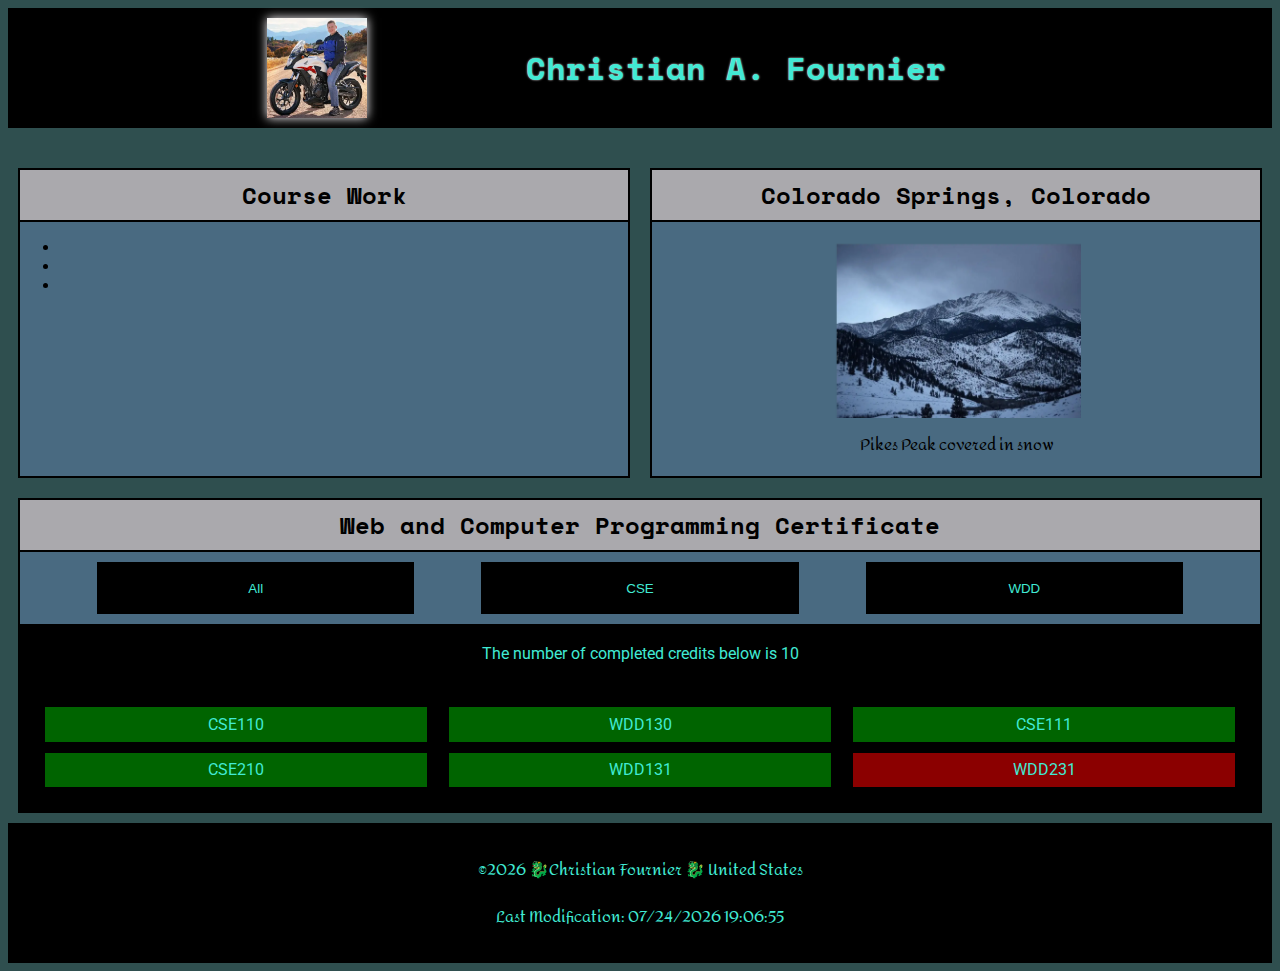
<file: index.html>
<!DOCTYPE html>
<html lang="en">
<head>
    <meta charset="UTF-8">
    <meta name="viewport" content="width=device-width, initial-scale=1.0">
    <title>WDD 231 Assignment 1</title>
    <meta name="title" content="WDD 231 Assignment 1">
    <meta name="author" content="Christian Fournier">
    <meta name="description" content="A simple website to refresh our skills and get ready for the course">
    <meta property="og:title" content="WDD 231 Assignment 2">
    <meta property="og:type" content="website">
    <meta property="og:image" content="https://en.wikipedia.org/wiki/Colorado_Springs,_Colorado#/media/File:CC_COSPRINGS.jpg">
    <meta property="og:url" content="https://cdawg4nier.github.io/wdd231/">
    <meta name="twitter:card" content="https://en.wikipedia.org/wiki/Colorado_Springs,_Colorado#/media/File:CC_COSPRINGS.jpg">
    <meta name="twitter:site" content="@Cdawg4nier">
    <meta name="twitter:creator" content="@Cdawg4nier">
    <meta name="twitter:title" content="WDD 231 Assignment 2">
    <meta name="twitter:description" content="This is an assignment for the WDD 231 course.">
    <meta name="twitter:image" content="https://en.wikipedia.org/wiki/Colorado_Springs,_Colorado#/media/File:CC_COSPRINGS.jpg">
    <link rel="stylesheet" href="styles/main.css">
    <link rel="preconnect" href="https://fonts.googleapis.com">
    <link rel="preconnect" href="https://fonts.gstatic.com" crossorigin>
    <link href="https://fonts.googleapis.com/css2?family=Amita&family=Roboto&family=Space+Mono&display=swap"
        rel="stylesheet">
    <link rel="icon" href="images/favicon.ico">
    <script src="scripts/main.js" defer></script>
</head>
<body>

<header>
    <div id="topBox"> 
        <img src="images/profile.webp" alt="A charming young man on a white and red motorcycle with a blue jacket" height="100">
        <h1>Christian A. Fournier</h1>
    </div>
    <button type="button" id="BurgerMenu" aria-label="Open menu">☰</button>
    <nav>
        <a href="#home">Home</a>
        <a href="#chamber">Chamber</a>
        <a href="#github">GitHub Profile</a>
        <a href="#linkedin">LinkedIn</a>
    </nav>
</header>
<main>
    <dialog id="course-details"></dialog>
    <section id="courseWork">
        <h2>Course Work</h2>
        <div>
            <ul>
                <li> </li>
                <li> </li>
                <li> </li>
            </ul>
        </div>
    </section>
    <section id="hometown">
        <h2>Colorado Springs, Colorado</h2>
        <figure>
            <img src="images/pikespeak.webp" alt="A massive snowy mountain covered in evergreen trees with a dull grey sky" width = "250">
            <figcaption>Pikes Peak covered in snow</figcaption>
        </figure>
    </section>
    <section id="certificateBox">
        <h2>Web and Computer Programming Certificate</h2>
        <div id="filterButtonsBox">
            <button type="button" class="filterButton" id="ShowAll" aria-label="Open menu">All</button>
            <button type="button" class="filterButton" id="ShowCSE" aria-label="Open menu">CSE</button>
            <button type="button" class="filterButton" id="ShowWDD" aria-label="Open menu">WDD</button>
        </div>
        <div id="countBox"> </div>
        <div id="courseDisplayBox">
            <div id="CSE110">CSE 110</div>
            <div id="WDD130">WDD 130</div>
            <div id="CSE111">CSE 111</div>
            <div id="CSE210">CSE 210</div>
            <div id="WDD131">WDD 131</div>
            <div id="WDD231">WDD 231</div>
        </div>
    </section>
</main>
<footer>
    <p> ©<span id="current-year"> </span> 🐉Christian Fournier 🐉 United States</p>
        <p id="last-modified"></p>
</footer>

</body>
</html>
</file>
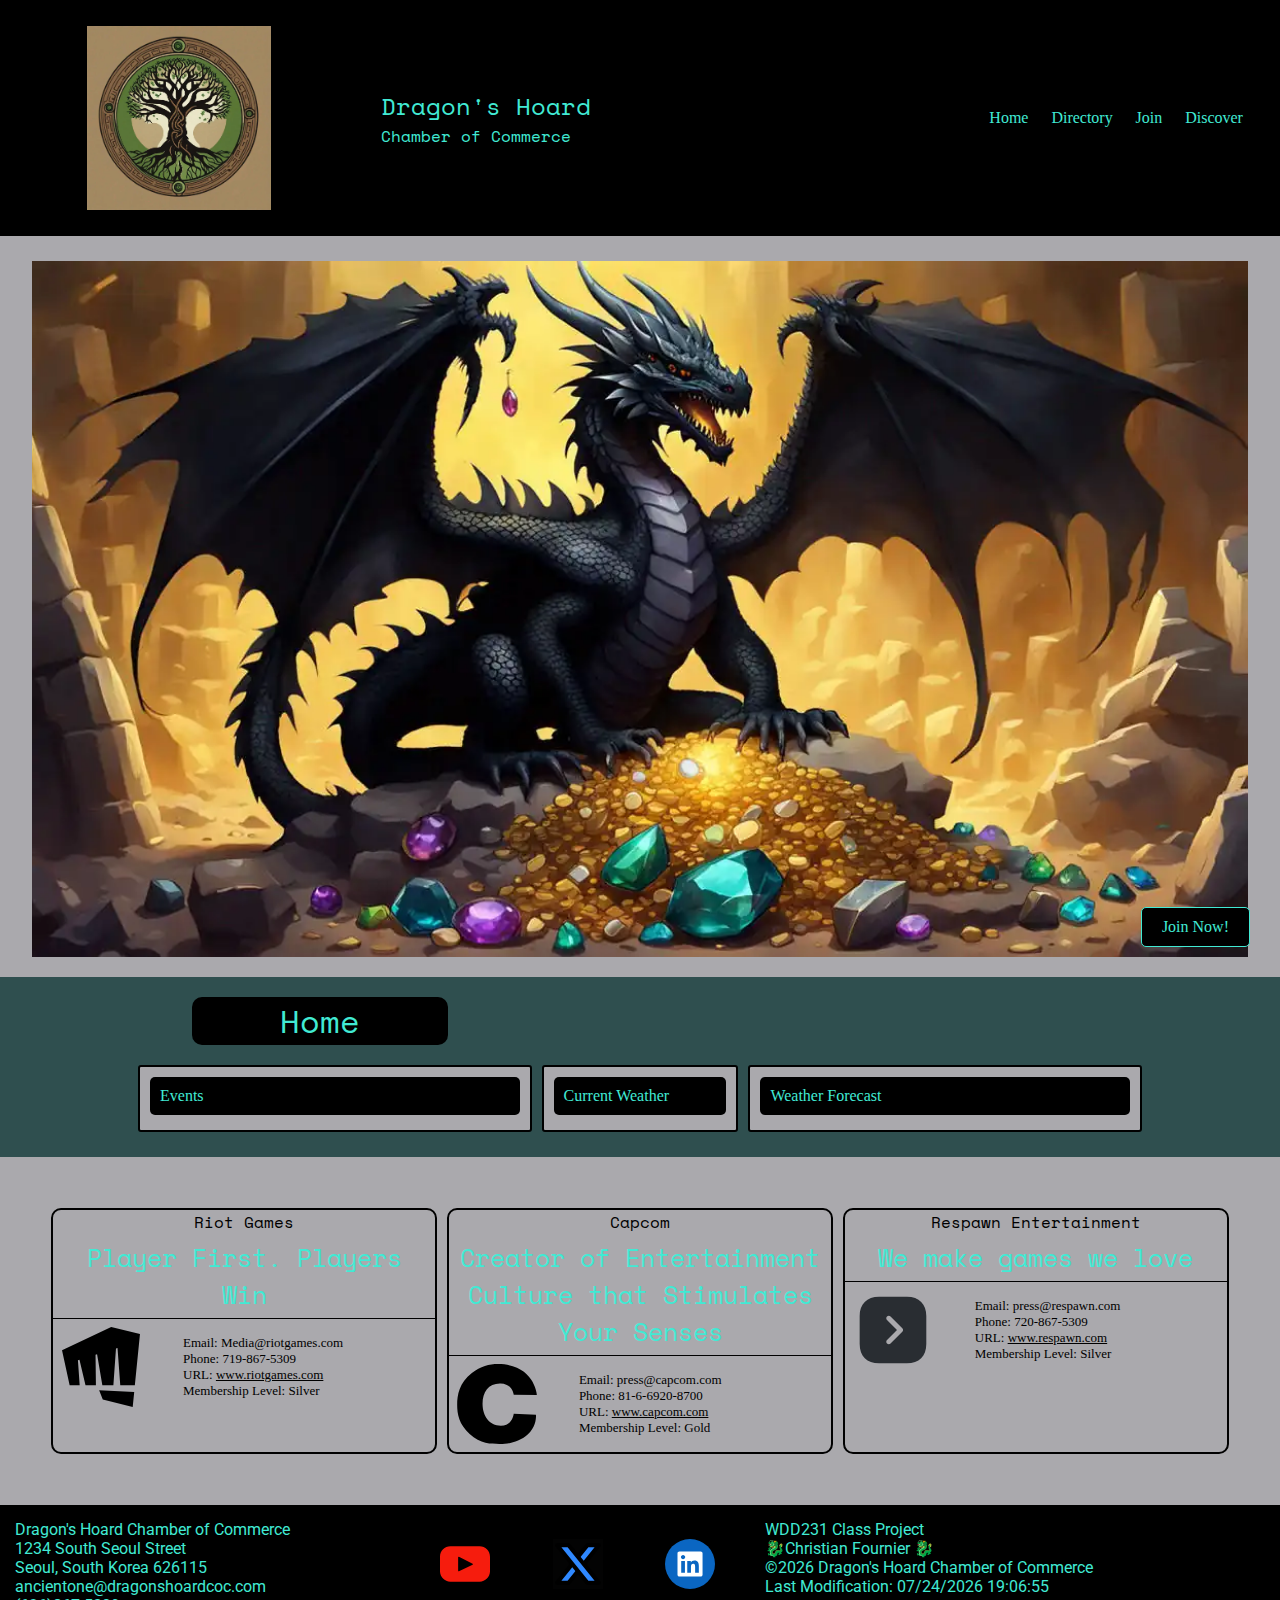
<file: chamber/index.html>
<!DOCTYPE html>
<html lang="en">
<head>
    <meta charset="UTF-8">
    <meta name="viewport" content="width=device-width, initial-scale=1.0">
    <title>WDD 231 Assignment 2 Chamber Directory</title>
    <meta name="title" content="WDD 231 Assignment 2 Chamber Landing Page">
    <meta name="author" content="Christian Fournier">
    <meta name="description" content="The home page for the Chamber website">
    <meta property="og:title" content="WDD 231 Assignment 2 Chamber Home Page">
    <meta property="og:type" content="website">
    <meta property="og:image" content="./images/CoC_Logo.webp">
    <meta property="og:url" content="https://cdawg4nier.github.io/wdd231/chamber/index.html">
    <meta name="twitter:card" content="images/CoC_Logo.webp">
    <meta name="twitter:site" content="@Cdawg4nier">
    <meta name="twitter:creator" content="@Cdawg4nier">
    <meta name="twitter:title" content="WDD 231 Assignment 2 Chamber Home Page">
    <meta name="twitter:description" content="The landing page for the Chamber of Commerce website">
    <meta name="twitter:image" content="images/CoC_Logo.webp">
    <link rel="stylesheet" href="styles/normalize.css">
    <link rel="stylesheet" href="styles/chamber.css">
    <link rel="preconnect" href="https://fonts.googleapis.com">
    <link rel="preconnect" href="https://fonts.gstatic.com" crossorigin>
    <link href="https://fonts.googleapis.com/css2?family=Amita&family=Roboto&family=Space+Mono&display=swap"
        rel="stylesheet">
    <link rel="icon" href="../images/favicon.ico">
    <script src="scripts/index.js" defer></script>
</head>
<body>

    <header>
        <div id="topBox"> 
            <img src="images/CoC_Logo.webp" alt="A black, brown, and green 2d rendition of Yggsdrasil, the world tree" height="100">
            <div>
                <h1>Dragon's Hoard</h1>
                <h2>Chamber of Commerce</h2>
            </div>
        
            <button type="button" id="BurgerMenu" aria-label="Open menu">☰</button>
            <nav>
                <a href="./index.html">Home</a>
                <a href="./directory.html">Directory</a>
                <a href="./join.html">Join</a>
                <a href="./discover.html">Discover</a>
            </nav>
        </div> 
    </header>
    <main>
        
        <div id="callToAction">
            <img id="hero-image" src="images/hero.webp" alt="A picture of a large black dragon sitting on a treasure hoard of gems and gold">
            <a href="./join.html"><p>Join Now!</p></a>
        </div>
        <h3 id="homeLabel">Home</h3>
       <div id="homepageLower">
        <div id="eventsBox"> <h4>Events</h4> </div>
        <div id="currentWeather">
            <h4>Current Weather</h4>
            <p id="currentTemp"></p>
            <p id="currentWeatherDescription"></p>
        </div>
        <div id="weatherForecast">
            <h4>Weather Forecast</h4>
            <div id="threeDayForecast">
                <p id="forecastday1"></p>
                <p id="forecastday2"></p>
                <p id="forecastday3"></p>
            </div>
        </div>
            
        
       </div>
       <div id="showcaseBox">

    </div>
    </main>
    <footer>
        <div id="contactInfoBox">
            <p>Dragon's Hoard Chamber of Commerce</p>
            <p>1234 South Seoul Street</p>
            <p>Seoul, South Korea 626115</p>
            <p>ancientone@dragonshoardcoc.com</p>
            <p>(626)867-5309</p>
        </div>
        <div id="socialIconsBox">
            <a href="https://www.youtube.com/"><img src="images/youtube.svg" alt="youtube logo" width="50"></a>
            <a href="https://x.com/"><img src="images/big-x.svg" alt="x.com logo" width="50"></a>
            <a href="https://www.linkedin.com/"><img src="images/linkedin.svg" alt="LinkedIn logo" width="50"></a>
        </div>
        <div id="personalInfoBox">
            <p>WDD231 Class Project</p>
            <p>🐉Christian Fournier 🐉</p>
            <p> ©<span id="current-year"> </span> Dragon's Hoard Chamber of Commerce</p>
            <p id="last-modified"></p>
        </div>
    </footer>
    
    </body>
</html>
</file>
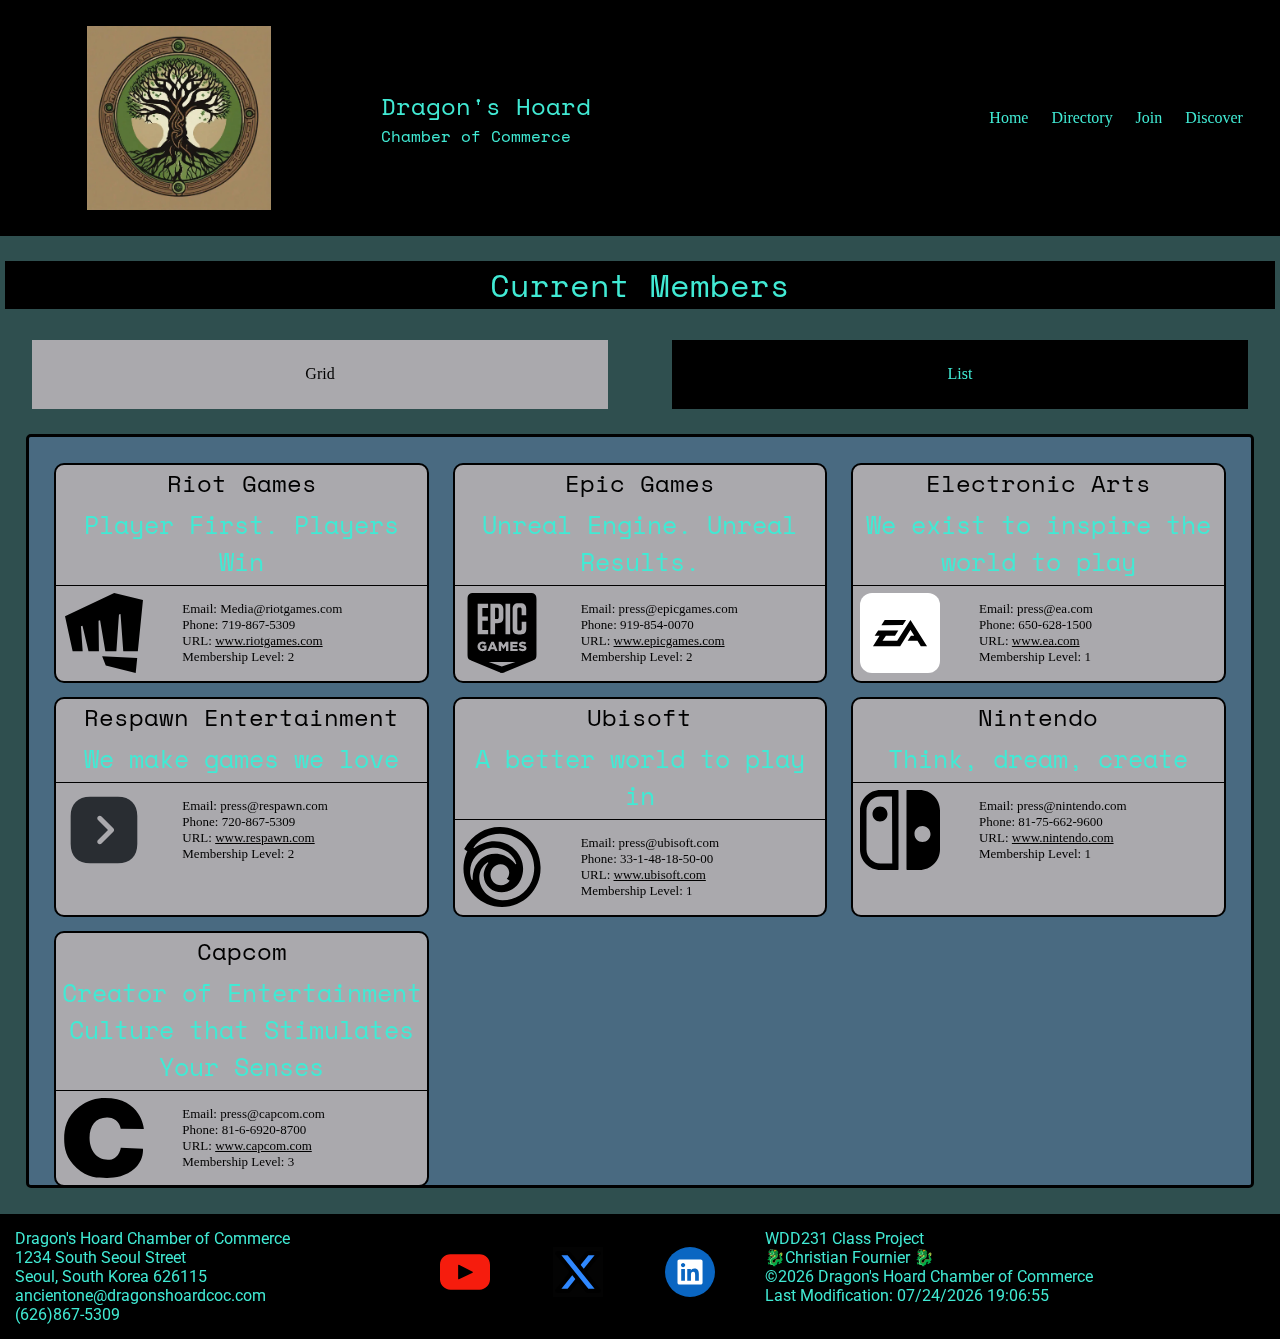
<file: chamber/directory.html>
<!DOCTYPE html>
<html lang="en">
<head>
    <meta charset="UTF-8">
    <meta name="viewport" content="width=device-width, initial-scale=1.0">
    <title>WDD 231 Assignment 2 Chamber Directory</title>
    <meta name="title" content="WDD 231 Assignment 2 Chamber Directory">
    <meta name="author" content="Christian Fournier">
    <meta name="description" content="The directory page for the Chamber website">
    <meta property="og:title" content="WDD 231 Assignment 2 Chamber Directory">
    <meta property="og:type" content="website">
    <meta property="og:image" content="images/CoC_Logo.webp">
    <meta property="og:url" content="https://cdawg4nier.github.io/wdd231/chamber/directory.html">
    <meta name="twitter:card" content="images/CoC_Logo.webp">
    <meta name="twitter:site" content="@Cdawg4nier">
    <meta name="twitter:creator" content="@Cdawg4nier">
    <meta name="twitter:title" content="WDD 231 Assignment 2 Chamber Directory">
    <meta name="twitter:description" content="The directory page for the Chamber website">
    <meta name="twitter:image" content="images/CoC_Logo.webp">
    <link rel="stylesheet" href="styles/normalize.css">
    <link rel="stylesheet" href="styles/chamber.css">
    <link rel="preconnect" href="https://fonts.googleapis.com">
    <link rel="preconnect" href="https://fonts.gstatic.com" crossorigin>
    <link href="https://fonts.googleapis.com/css2?family=Amita&family=Roboto&family=Space+Mono&display=swap"
        rel="stylesheet">
    <link rel="icon" href="../images/favicon.ico">
    <script src="scripts/directory.js" defer></script>
</head>
<body>

    <header>
        <div id="topBox"> 
            <img src="images/CoC_Logo.webp" alt="A black, brown, and green 2d rendition of Yggsdrasil, the world tree" height="100">
            <div>
                <h1>Dragon's Hoard</h1>
                <h2>Chamber of Commerce</h2>
            </div>
        
            <button type="button" id="BurgerMenu" aria-label="Open menu">☰</button>
            <nav>
                <a href="./index.html">Home</a>
                <a href="./directory.html">Directory</a>
                <a href="./join.html">Join</a>
                <a href="./discover.html">Discover</a>
            </nav>
        </div>
    </header>
    <main>
        <h3 id="mainContentLabel">Current Members</h3>
        <div id="buttonBox">
            <button type="button" class ="buttonToggled" id="GridView" aria-label="Grid View">Grid</button>
            <button type="button" id="ListView" aria-label="List View">List</button>
        </div>
        <div id="cards"></div>
    </main>
    <footer>
        <div id="contactInfoBox">
            <p>Dragon's Hoard Chamber of Commerce</p>
            <p>1234 South Seoul Street</p>
            <p>Seoul, South Korea 626115</p>
            <p>ancientone@dragonshoardcoc.com</p>
            <p>(626)867-5309</p>
        </div>
        <div id="socialIconsBox">
            <a href="https://www.youtube.com/"><img src="images/youtube.svg" alt="youtube logo" width="50"></a>
            <a href="https://x.com/"><img src="images/big-x.svg" alt="x.com logo" width="50"></a>
            <a href="https://www.linkedin.com/"><img src="images/linkedin.svg" alt="LinkedIn logo" width="50"></a>
        </div>
        <div id="personalInfoBox">
            <p>WDD231 Class Project</p>
            <p>🐉Christian Fournier 🐉</p>
            <p> ©<span id="current-year"> </span> Dragon's Hoard Chamber of Commerce</p>
            <p id="last-modified"></p>
        </div>
    </footer>
    
    </body>
</html>
</file>
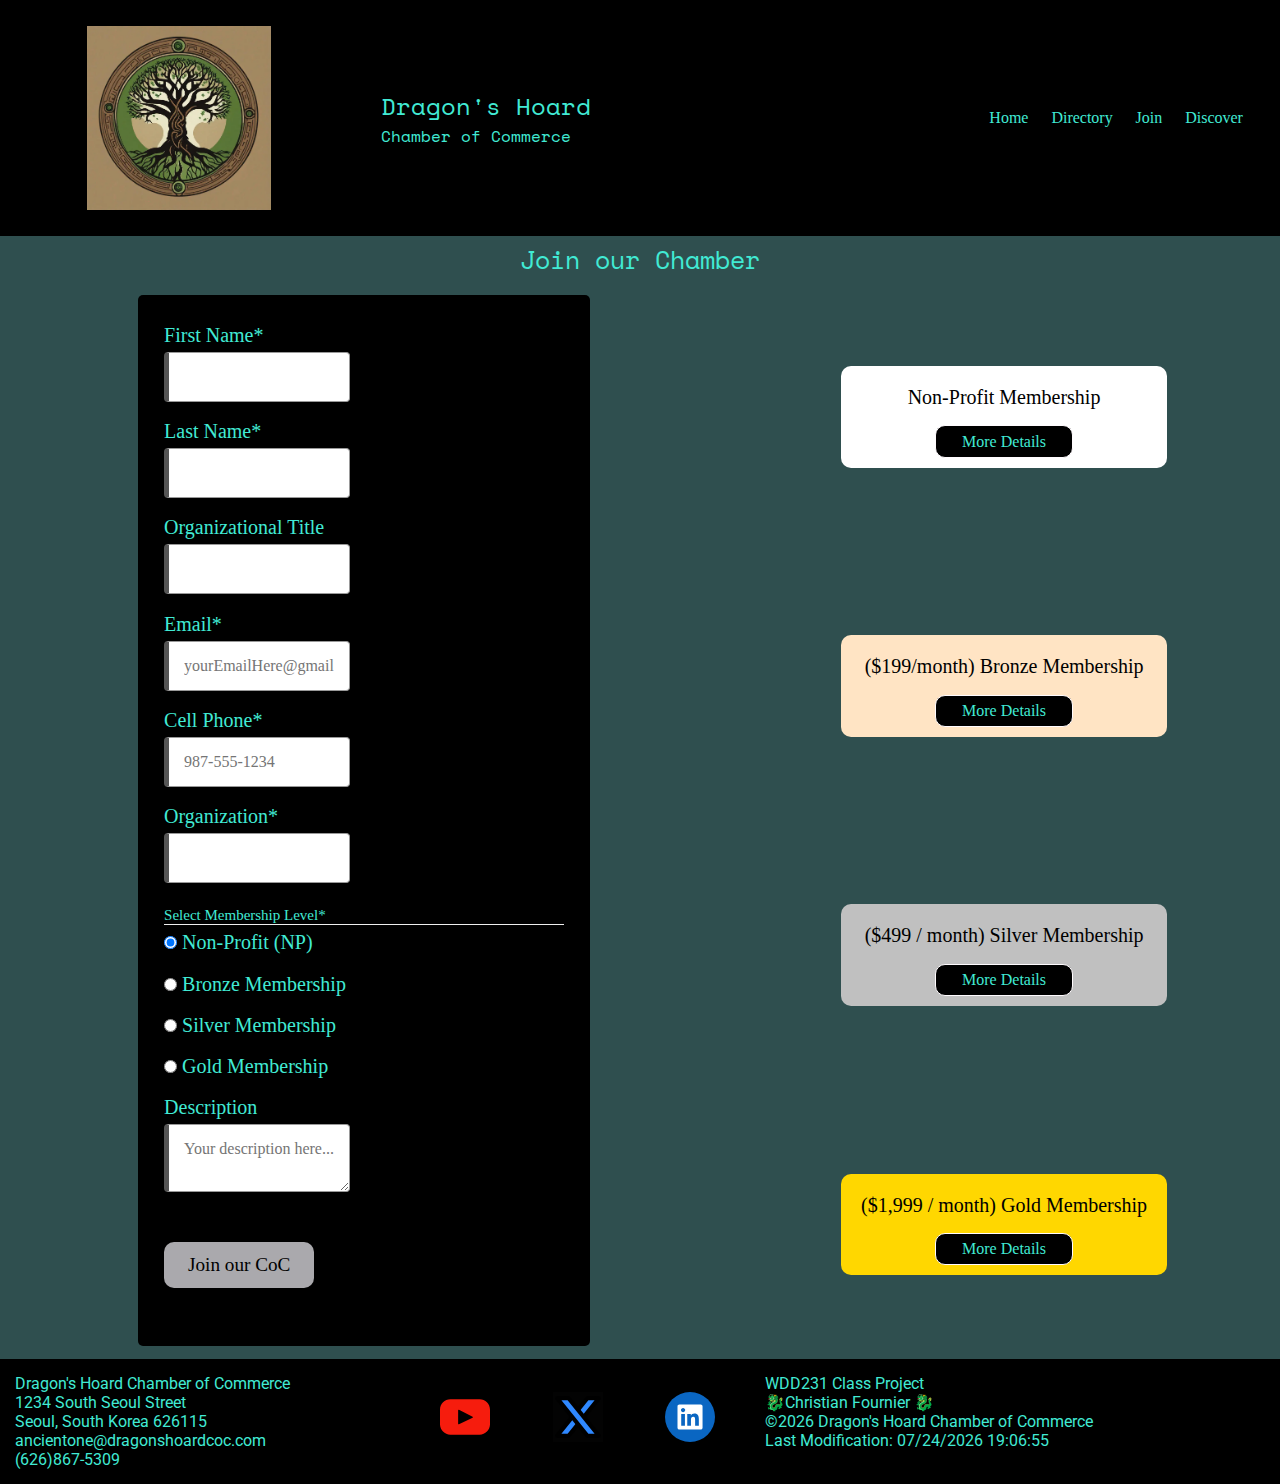
<file: chamber/join.html>
<!DOCTYPE html>
<html lang="en">

<head>
    <meta charset="UTF-8">
    <meta name="viewport" content="width=device-width, initial-scale=1.0">
    <title>WDD 231 Assignment 2 Chamber Directory</title>
    <meta name="title" content="WDD 231 Assignment 2 Chamber Join Page">
    <meta name="author" content="Christian Fournier">
    <meta name="description" content="A Page for the CoC that allows the user to Join">
    <meta property="og:title" content="WDD 231 Assignment 2 Chamber Join">
    <meta property="og:type" content="website">
    <meta property="og:image" content="images/CoC_Logo.webp">
    <meta property="og:url" content="https://cdawg4nier.github.io/wdd231/chamber/join.html">
    <meta name="twitter:card" content="images/CoC_Logo.webp">
    <meta name="twitter:site" content="@Cdawg4nier">
    <meta name="twitter:creator" content="@Cdawg4nier">
    <meta name="twitter:title" content="WDD 231 Assignment 2 Chamber Join">
    <meta name="twitter:description" content="The Join Us page for the Chamber website">
    <meta name="twitter:image" content="images/CoC_Logo.webp">
    <link rel="stylesheet" href="styles/normalize.css">
    <link rel="stylesheet" href="styles/chamber.css">
    <link rel="preconnect" href="https://fonts.googleapis.com">
    <link rel="preconnect" href="https://fonts.gstatic.com" crossorigin>
    <link href="https://fonts.googleapis.com/css2?family=Amita&family=Roboto&family=Space+Mono&display=swap"
        rel="stylesheet">
    <link rel="icon" href="../images/favicon.ico">
    <script src="scripts/join.js" defer></script>
</head>

<body>

    <header>
        <div id="topBox">
            <img src="images/CoC_Logo.webp" alt="A black, brown, and green 2d rendition of Yggsdrasil, the world tree"
                height="100">
            <div>
                <h1>Dragon's Hoard</h1>
                <h2>Chamber of Commerce</h2>
            </div>
            <button type="button" id="BurgerMenu" aria-label="Open menu">☰</button>
            <nav>
                <a href="./index.html">Home</a>
                <a href="./directory.html">Directory</a>
                <a href="./join.html">Join</a>
                <a href="./discover.html">Discover</a>
            </nav>
        </div>
    </header>
    <main>
        <h3>Join our Chamber</h3>
        <div id="formBox">
            <form method="GET" action="thankyou.html">
                <label>First Name* <input type="text" name="first" required autocomplete="given-name"
                        title="Your First Name"></label>
                <label>Last Name* <input type="text" name="last" required autocomplete="family-name"
                        title="Your Last Name"></label>
                <label>Organizational Title <input type="text" name="organizational-title"
                        autocomplete="organization-title" pattern="[a-zA-Z\s-]{7,}"
                        title="Your Organizational Title"></label>
                <label>Email* <input type="email" name="email" required placeholder="yourEmailHere@gmail.com"
                        title="Your Email" autocomplete="email"></label>
                <label>Cell Phone* <input type="tel" name="phone" required autocomplete="tel"
                        title="A Phone Number with dashes" placeholder="987-555-1234"></label>
                <label>Organization*<input type="text" name="organization" required autocomplete="organization"
                        title="Your Organization"></label>


                <h4>Select Membership Level*</h4>
                <label><input type="radio" name="membershipLevel" value="NP" checked> Non-Profit (NP)</label>
                <label><input type="radio" name="membershipLevel" value="Bronze"> Bronze Membership</label>
                <label><input type="radio" name="membershipLevel" value="Silver"> Silver Membership</label>
                <label><input type="radio" name="membershipLevel" value="Gold"> Gold Membership</label>


                <label>Description<textarea name="desc" title="Your Business Description"
                        placeholder="Your description here..."></textarea></label>
                <label><input type="hidden" name="timestamp" id="timestamp" value=""></label>

                <input type="submit" value="Join our CoC">
            </form>

            <div id="membershipContainer">
                <div class="membershipCard" id="NP">
                    <h4>Non-Profit Membership</h4>
                    <button type="button" id="NPButton" aria-label="Details on NP Membership">More Details</button>
                    <dialog id="NPDialogue">
                        <h6>Non-Profit Membership</h6>
                        <p>(Free) The Non-Profit membership includes:<br><br>
                            - Inclusion in our Directory<br>
                            - Event Discounts<br>
                            - Networking Event Access <br>
                            - Guides to navigating local regulations
                        </p>
                        <button id="closeBtnNP">Close</button>
                    </dialog>
                </div>
                <div class="membershipCard" id="Bronze">
                    <h4>($199/month) Bronze Membership</h4>
                    <button type="button" id="BronzeButton" aria-label="Details on Bronze Membership">More
                        Details</button>
                    <dialog id="BronzeDialogue">
                        <h6>Bronze Membership</h6>
                        <p>The Bronze membership includes:<br><br>
                            - Bronze Seal in directory<br>
                            - Event Sponsorship<br>
                            - Business Referrals<br>
                            - Member-only webinars and workships
                        </p>
                        <button id="closeBtnBR">Close</button>
                    </dialog>
                </div>
                <div class="membershipCard" id="Silver">
                    <h4>($499 / month) Silver Membership</h4>
                    <button type="button" id="SilverButton" aria-label="Details on Silver Membership">More
                        Details</button>
                    <dialog id="SilverDialogue">
                        <h6>Silver Membership</h6>
                        <p>The Silver membership includes:<br><br>
                            - Silver Seal in directory, eligable to be featured in our front page<br>
                            - Mentorship Program<br>
                            - Member Discounts<br>
                            - VIP Event Access <br>
                            - Legislative Advocacy
                        </p>
                        <button id="closeBtnSI">Close</button>
                    </dialog>
                </div>
                <div class="membershipCard" id="Gold">
                    <h4> ($1,999 / month) Gold Membership</h4>
                    <button type="button" id="GoldButton" aria-label="Details on Gold Membership">More Details</button>
                    <dialog id="GoldDialogue">
                        <h6>Gold Membership</h6>
                        <p>The Gold membership includes:<br><br>
                            - Gold Seal in directory, eligable to be featured in our front page and in newsletters<br>
                            - Exclusive Sponsorship<br>
                            - Customized Business Services<br>
                            - Board Membership<br>
                            - Free event attendance<br>
                        </p>
                        <button id="closeBtnGO">Close</button>
                    </dialog>
                </div>

            </div>
        </div>
    </main>
    <footer>
        <div id="contactInfoBox">
            <p>Dragon's Hoard Chamber of Commerce</p>
            <p>1234 South Seoul Street</p>
            <p>Seoul, South Korea 626115</p>
            <p>ancientone@dragonshoardcoc.com</p>
            <p>(626)867-5309</p>
        </div>
        <div id="socialIconsBox">
            <a href="https://www.youtube.com/"><img src="images/youtube.svg" alt="youtube logo" width="50"></a>
            <a href="https://x.com/"><img src="images/big-x.svg" alt="x.com logo" width="50"></a>
            <a href="https://www.linkedin.com/"><img src="images/linkedin.svg" alt="LinkedIn logo" width="50"></a>
        </div>
        <div id="personalInfoBox">
            <p>WDD231 Class Project</p>
            <p>🐉Christian Fournier 🐉</p>
            <p> ©<span id="current-year"> </span> Dragon's Hoard Chamber of Commerce</p>
            <p id="last-modified"></p>
        </div>
    </footer>
</body>
</file>
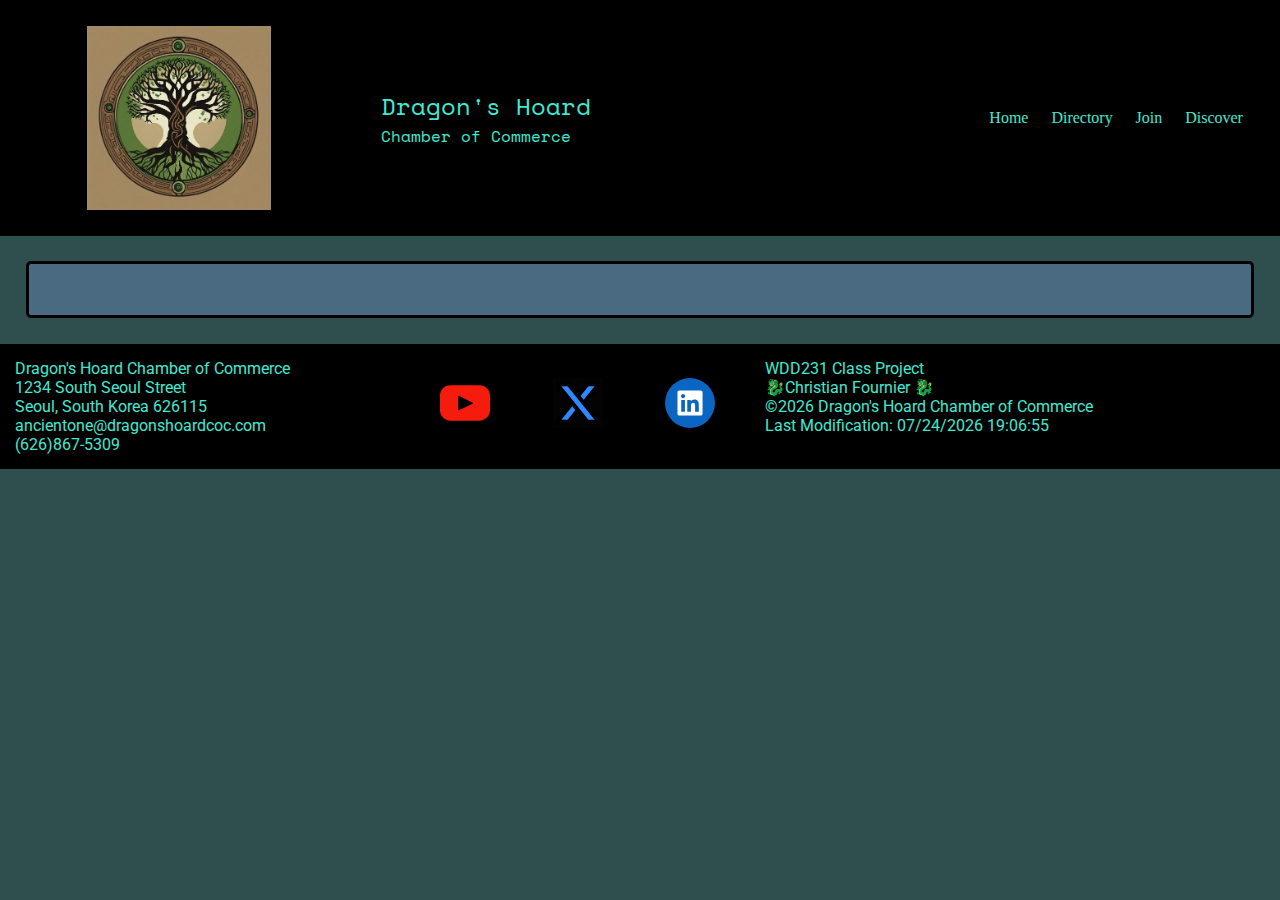
<file: chamber/thankyou.html>
<!DOCTYPE html>
<html lang="en">

<head>
    <meta charset="UTF-8">
    <meta name="viewport" content="width=device-width, initial-scale=1.0">
    <title>WDD 231 Assignment 2 Chamber Directory</title>
    <meta name="title" content="WDD 231 Assignment 2 Chamber Thank You Page">
    <meta name="author" content="Christian Fournier">
    <meta name="description" content="A Page for the CoC that thanks the user for joining">
    <meta property="og:title" content="WDD 231 Assignment 2 Chamber Thank You">
    <meta property="og:type" content="website">
    <meta property="og:image" content="images/CoC_Logo.webp">
    <meta property="og:url" content="https://cdawg4nier.github.io/wdd231/chamber/thankyou.html">
    <meta name="twitter:card" content="images/CoC_Logo.webp">
    <meta name="twitter:site" content="@Cdawg4nier">
    <meta name="twitter:creator" content="@Cdawg4nier">
    <meta name="twitter:title" content="WDD 231 Assignment 2 Chamber Thank You">
    <meta name="twitter:description" content="The Thank you page for the Chamber website">
    <meta name="twitter:image" content="images/CoC_Logo.webp">
    <link rel="stylesheet" href="styles/normalize.css">
    <link rel="stylesheet" href="styles/chamber.css">
    <link rel="preconnect" href="https://fonts.googleapis.com">
    <link rel="preconnect" href="https://fonts.gstatic.com" crossorigin>
    <link href="https://fonts.googleapis.com/css2?family=Amita&family=Roboto&family=Space+Mono&display=swap"
        rel="stylesheet">
    <link rel="icon" href="../images/favicon.ico">
    <script src="scripts/thankyou.js" defer></script>
</head>

<body>

    <header>
        <div id="topBox">
            <img src="images/CoC_Logo.webp" alt="A black, brown, and green 2d rendition of Yggsdrasil, the world tree"
                height="100">
            <div>
                <h1>Dragon's Hoard</h1>
                <h2>Chamber of Commerce</h2>
            </div>
            <button type="button" id="BurgerMenu" aria-label="Open menu">☰</button>
            <nav>
                <a href="./index.html">Home</a>
                <a href="./directory.html">Directory</a>
                <a href="./join.html">Join</a>
                <a href="./discover.html">Discover</a>
            </nav>
        </div>
    </header>
    <main>
        <div id="thankYouBox">

        </div>
    </main>
    <footer>
        <div id="contactInfoBox">
            <p>Dragon's Hoard Chamber of Commerce</p>
            <p>1234 South Seoul Street</p>
            <p>Seoul, South Korea 626115</p>
            <p>ancientone@dragonshoardcoc.com</p>
            <p>(626)867-5309</p>
        </div>
        <div id="socialIconsBox">
            <a href="https://www.youtube.com/"><img src="images/youtube.svg" alt="youtube logo" width="50"></a>
            <a href="https://x.com/"><img src="images/big-x.svg" alt="x.com logo" width="50"></a>
            <a href="https://www.linkedin.com/"><img src="images/linkedin.svg" alt="LinkedIn logo" width="50"></a>
        </div>
        <div id="personalInfoBox">
            <p>WDD231 Class Project</p>
            <p>🐉Christian Fournier 🐉</p>
            <p> ©<span id="current-year"> </span> Dragon's Hoard Chamber of Commerce</p>
            <p id="last-modified"></p>
        </div>
    </footer>
</body>
</file>
<file: styles/main.css>
:root {
    --header-font: 'Space Mono', 'Franklin Gothic Medium', 'Arial';
    --primary-font: 'Roboto', 'Gill Sans', 'Gill Sans MT';
    --secondary-font: 'Amita', 'Times New Roman', Times, serif;
    --color-1: #000000;
    --color-2: #41EAD4;
    --color-3: #FFFBFE;
    --color-4: #AAA9AD;
    --color-5: #496A81;
}

body {
    background-color: darkslategrey;
}

#topBox {
    display: grid;
    grid-template-columns: 1fr 1fr 2fr 1fr;
    background-color: var(--color-1);
    padding: 10px;
    align-items: center;
}
#topBox img {
    grid-column: 2/3;
    box-shadow: 0px 0px 10px var(--color-3);
}

#topBox h1 {
    font-family: var(--header-font);
    grid-column: 3/4;
    font-size: medium;
    color: var(--color-2);
    text-shadow: 0px 0px 2px var(--color-3); /* horizontal offset, vertical offset, blur radius, color */
    margin: 10px;
}

#BurgerMenu {
    font-size: 2.5rem;
    border: 0;
    background: none;
    color: var(--color-3);
    position: absolute;
    top: 5%;
    right: 5%;
}

nav {
    display: flex;
    flex-direction: column;
    max-height: 0px;
    overflow: hidden;
    background-color: var(--color-4);
    color: var(--color-1);
    transition: max-height .5s ease-out;
    margin-top: 20px;
}

nav a {
    color: var(--color-1);
    text-decoration: none;
    text-align: center;
    padding: 9px;
    border: 1px solid var(--color-1);
    border-radius: 3px;
}

nav a:hover {
    color: var(--color-2);
}

nav.burgerExpanded{
    max-height: 200px;
    justify-content: space-around;
}

/****************************************/

dialog {
    border: 1px solid var(--color-2);
    border-radius: 3px;
    padding: 1%;
    background-color: var(--color-1);
    width: 90%;
    max-width: 600px;
}

::backdrop {
    background-color: rgb(0 0 0 / .5);
}

dialog button {
    position: absolute;
    top: 23px;
    right: 23px;
    padding: 5px 8px;
    border: 1px solid var(--color-2);
}

main {
    display: grid;
    grid-template-columns: 1fr;
    text-align: center;
    
    margin-top: 10px;
}

#courseWork, #hometown , #certificateBox{
    border: 2px solid var(--color-1);
}

section {
    margin: 10px;
    background-color: var(--color-5);
    font-family: var(--primary-font);
}

h2 {
    font-family: var(--header-font);
    margin: 0px;
    padding: 7px;
    background-color: var(--color-4);
    border-bottom: 2px solid var(--color-1);
}

#hometown figcaption {
    font-family: var(--secondary-font);
    margin-top: 7px;
}

/*#certificateBox, #filterButtonsBox, #courseDisplayBox*/

#filterButtonsBox {
    background-color: var(--color-5);
    padding: 10px;
    display: flex;
    flex-direction: row;
    justify-content: space-evenly;
    border-bottom: 2px solid black;
}

#filterButtonsBox button {
    background-color: var(--color-1);
    color: var(--color-2);
    padding: 1.5%;
    border: none;
    min-width: 26%;
}

#courseDisplayBox {
    display: grid;
    grid-template-columns: 1fr;
    grid-auto-rows: auto;
    padding: 20px;
    background-color: var(--color-1);
    gap: 1% 1%;
    align-items: center;
    justify-content: center;
}

#courseDisplayBox div {
    background-color: darkred;
    color: var(--color-2);
    margin: 5px;
    padding: 2%;
}

#countBox {
    padding: 1.5%;
    color: var(--color-2);
    background-color: var(--color-1);
}

#courseDisplayBox .courseCompleted {
    background-color: darkgreen;
}

/***************************/
footer {
    font-family: var(--secondary-font);
    background-color: var(--color-1);
    color: var(--color-2);
    text-align: center;
    padding: 15px;
}

@media screen and (min-width: 640px) {

    #topBox h1 {
        font-size: xx-large;
    }

    nav {
        display: flex;
        flex-direction: row;
        justify-content: space-around;
    }

    nav a {
        border: none;
    }

    #BurgerMenu {
        display: none;
    }

    /*************************/

    main {
        grid-template-columns: 1fr 1fr;
    }

    #certificateBox {
        grid-column: 1/3;
        grid-row: 2/3;
    }

    /************************/

    #courseDisplayBox {
        grid-template-columns: 1fr 1fr 1fr;
    }

}
</file>
<file: chamber/styles/chamber.css>
:root {
    --header-font: 'Space Mono', 'Franklin Gothic Medium', 'Arial';
    --primary-font: 'Roboto', 'Gill Sans', 'Gill Sans MT';
    --secondary-font: 'Amita', 'Times New Roman', Times, serif;
    --color-1: #000000;
    --color-2: #41EAD4;
    --color-3: #FFFBFE;
    --color-4: #AAA9AD;
    --color-5: #496A81;
}
/***************************/
/* Header Content */

body {
    background-color: darkslategrey;
}

#topBox {
    background-color: var(--color-1);
    padding: 2%;
    display: grid;
    grid-template-rows: 1fr;
    grid-template-columns: 25% 1fr;
    align-items: end;
}

#topBox img {
    width: 80%;
    height: auto;
}
#topBox div {
    padding: 2%
}

#topBox h1, h2 {
    font-family: var(--header-font);
    color: var(--color-2);
}

#topBox h1 {
    font-size: x-large;
}

#BurgerMenu {
    font-size: 2.5rem;
    border: 0;
    background: none;
    color: var(--color-3);
    position: absolute;
    top: 5%;
    right: 5%;
}

nav {
    grid-column: 1/3;
    display: flex;
    flex-direction: column;
    max-height: 0px;
    overflow: hidden;
    background-color: var(--color-1);
    transition: max-height .5s ease-out;
}

nav a {
    color: var(--color-2);
    text-decoration: none;
    text-align: center;
    padding: 9px;
    border: 1px solid var(--color-1);
    border-radius: 3px;
}

nav a:hover {
    color: var(--color-2);
}

nav.burgerExpanded{
    max-height: 200px;
    justify-content: space-around;
}
/***************************/
/* Main Content */

/* Directory Content */
#mainContentLabel {
    margin-top: 2%;
    font-size: xx-large;
    text-align: center;
    background-color: var(--color-1);
    color: var(--color-2);
}

main button {
    margin-top: 2%;
    background-color: var(--color-1);
    color: var(--color-2);
    text-align: center;
    padding: 2%;
    width: 45%;
}

#buttonBox {
    display: flex;
    justify-content: space-around;
}
.buttonToggled {
    background-color: var(--color-4);
    color: var(--color-1);
}

#cards, #thankYouBox {
    display: grid;
    grid-template-rows: 1fr;
    gap: 2%;
    margin: 2%;
    padding: 2%;
    background-color: var(--color-5);
    color: var(--color-1);
    border: 3px solid var(--color-1);
    border-radius: 5px;
    overflow: scroll;
}

#cards h2, h3 {
    font-family: var(--header-font);
    color: var(--color-1);
}

#cards h2 {
    font-size: x-large;
}

.company-card {
    box-sizing: border-box;
    background-color: var(--color-4);
    border: 2px solid var(--color-1);
    border-radius: 10px;
}

.company-card h2 {
    color: black;
}

.introBox {
    border-bottom: 1px solid var(--color-1);
    text-align: center;
    color: var(--color-1);
}

.companyDetails{
    display: grid;
    grid-template-columns: 1fr 2fr;
    align-items: center;
    justify-content: center;
    font-size: small;
    padding: 2%;
}

.cardTextBox a {
    color: black;
}

.cardTextBox a:visited{
    color: black;
}

/* Home Content */
#homeLabel {
    font-family: var(--header-font);
    color: var(--color-1);
    margin-left: 15%;
    margin-right: 65%;
    font-size: xx-large;
    background-color: var(--color-1);
    color: var(--color-2);
    text-align: center;
    margin-top: 20px;
    margin-bottom: 20px;
    border-radius: 10px;
}

#callToAction {
    position: relative;
    width: 100%;
    overflow: hidden;
    background-color: var(--color-4);
    padding-bottom: 20px;
    padding-top: 2%;
}
#callToAction img {
    width: 95%;
    margin: auto;
    height: auto;
    display: block;
}
#callToAction a{
    position: absolute;
    bottom: 30px;
    right: 30px;
    background-color: var(--color-1);
    padding: 10px 20px;
    color: var(--color-2);
    text-decoration: none;
    text-align: center;
    border: 1px solid var(--color-2);
    border-radius: 5px;
}

#homepageLower {
    display: grid;
    grid-template-columns: 10% 2fr 1fr 2fr 10%;
    gap: 10px;
    margin-bottom: 2%;
}

#homepageLower h4 {
    background-color: var(--color-1);
    color: var(--color-2);
    padding: 10px;
    border-radius: 5px;
}
#eventsBox, #currentWeather, #weatherForecast {
    padding: 10px;
    background-color: var(--color-4);
    border: 2px solid var(--color-1);
    border-radius: 3px;
}

#eventsBox {
    grid-column: 2/3;
}
#currentWeather p, #weatherForecast p {
    margin: 5px;
    text-align: center;
}
#currentWeather {
    grid-column: 3/4;
}
#weatherForecast {
    grid-column: 4/5;
}


#showcaseBox {
    background-color: var(--color-4);
    display: grid;
    grid-template-columns: 1fr 1fr 1fr;
    padding: 4%;
    gap: 10px;
}

/****************************/
/*Join Content */
#formBox {
    display: grid;
    justify-content: space-around;
  }

main h3{
    margin: 5px;
    color: var(--color-2);
    text-align: center;
    font-size: 25px;
}
form {
    margin: 1% 2%;
    background-color: var(--color-1);
    padding: 2%;
    border-radius: 5px;
  }
  
  form label {
    display: block;
    font-size: 20px;
    color: var(--color-2);
    padding-top: .2rem;
  }
  
  form h4 {
    font-size: 15px;
    color: var(--color-2);
    margin: 1.5rem 0 .2rem 0;
    border-bottom: 1px solid #eee;
  }
  
  form input[type=text],
  form input[type=tel],
  form input[type=date],
  form input[type=email],
  form select,
  form textarea {
    display: block;
    margin: 5px 0 15px 0;
    padding: 15px;
    border: 1px solid #999;
    border-radius: 4px;
    border-left-width: 5px;
    border-left-color: #555;
    font-size: 1rem;
    color: #3D405B;
    width: 150px;
  }
  
  form input[type=radio] {
    margin-bottom: 20px;
  }
  
  input:required {
    border-left-color: var(--color-2);
  }
  
  input:focus {
    border-left-color: var(--color-1);
    outline: none;
  }
  
  form input[type=submit] {
    border: none;
    text-align: center;
    background-color: var(--color-4);
    color: var(--color-1);
    border-radius: 10px;
    padding: .75rem 1.5rem;
    margin: 2rem 0;
    font-size: 1.2rem;
  }


  @keyframes wiggle {
    0%, 70% {
      transform: translateX(0);
    }
    80% {
      transform: translateX(-20px);
    }
    90% {
      transform: translateX(20px);
    }
    100% {
        transform: translateX(0px);
    }
  }

  #membershipContainer {
    text-align: center;
    color: var(--color-2);
    display: flex;
    flex-direction: column;
    justify-content: space-around;
}

#membershipContainer h4 {
    padding: 10px;
    font-size: 20px;
}

#membershipContainer div {
    background-color: var(--color-1);
    padding: 10px;
    border-radius: 10px;
}

#membershipContainer #NP {
    background-color: white;
    color: black;
    animation: wiggle 8s linear infinite;
}

#membershipContainer #Bronze {
    background-color: bisque;
    color: black;
    animation: wiggle 6s linear infinite;
}

#membershipContainer #Silver {
    background-color: silver;
    color: black;
    animation: wiggle 4s linear infinite;
}

#membershipContainer #Gold {
    background-color: gold;
    color: black;
    animation: wiggle 2s linear infinite;
}

#membershipContainer button {
    border-radius: 10px;
    border: 1px solid var(--color-3);
}

#membershipContainer dialog {
    margin: auto auto;
    padding: 20px;
    background-color: var(--color-1);
    border: 2px solid var(--color-2);
    border-radius: 10px;
}

#membershipContainer dialog h6 {
    border-bottom: 1px solid var(--color-2);
    color: var(--color-2);
    margin-bottom: 15px;
}

#membershipContainer dialog p {
    color: var(--color-2);
    margin-bottom: 15px;
}

::backdrop {
    background-color: rgb(0 0 0 / .5);
}

#thankYouBox {

}
/***************************/
/*Footer Content */
footer {
    display: grid;
    grid-template-rows: 1fr;
    font-family: var(--primary-font);
    background-color: var(--color-1);
    color: var(--color-2);
    padding: 15px;
}

#socialIconsBox{
    margin: 5%;
    display: flex;
    justify-content: space-around;
}

@media screen and (min-width: 640px) {

/***************************/
/* Header Content */
    #topBox {
        display: grid;
        align-items: center;
        grid-template-columns: 5% 15% 35% 1fr 1fr;
    }
    #topBox img {
        grid-column: 2/3;
        width: 100%;
    }
    #topBox div {
        grid-column: 3/4;
        margin: auto;
    }

    #topBox h1 {
        font-size: x-large;
    }

    nav {
        grid-column: 5/6;
        display: flex;
        max-height: 100px;
        flex-direction: row;
        justify-content: space-around;
        overflow: visible;
    }

    nav a {
        border: none;
    }

    #BurgerMenu {
        display: none;
    }

/***************************/
/* Main Content */


#cards {
    grid-template-columns: 1fr 1fr 1fr;
}

#cards.listView {
    grid-template-columns: 1fr;
    grid-template-rows: 1fr;
}

form {
    min-width: 400px;
}

#formBox {
    display: flex;
    justify-content: space-around;
  }
/***************************/



/*Footer Content */
    footer {
        grid-template-columns: 30% 30% 30%;
    }
}
</file>
